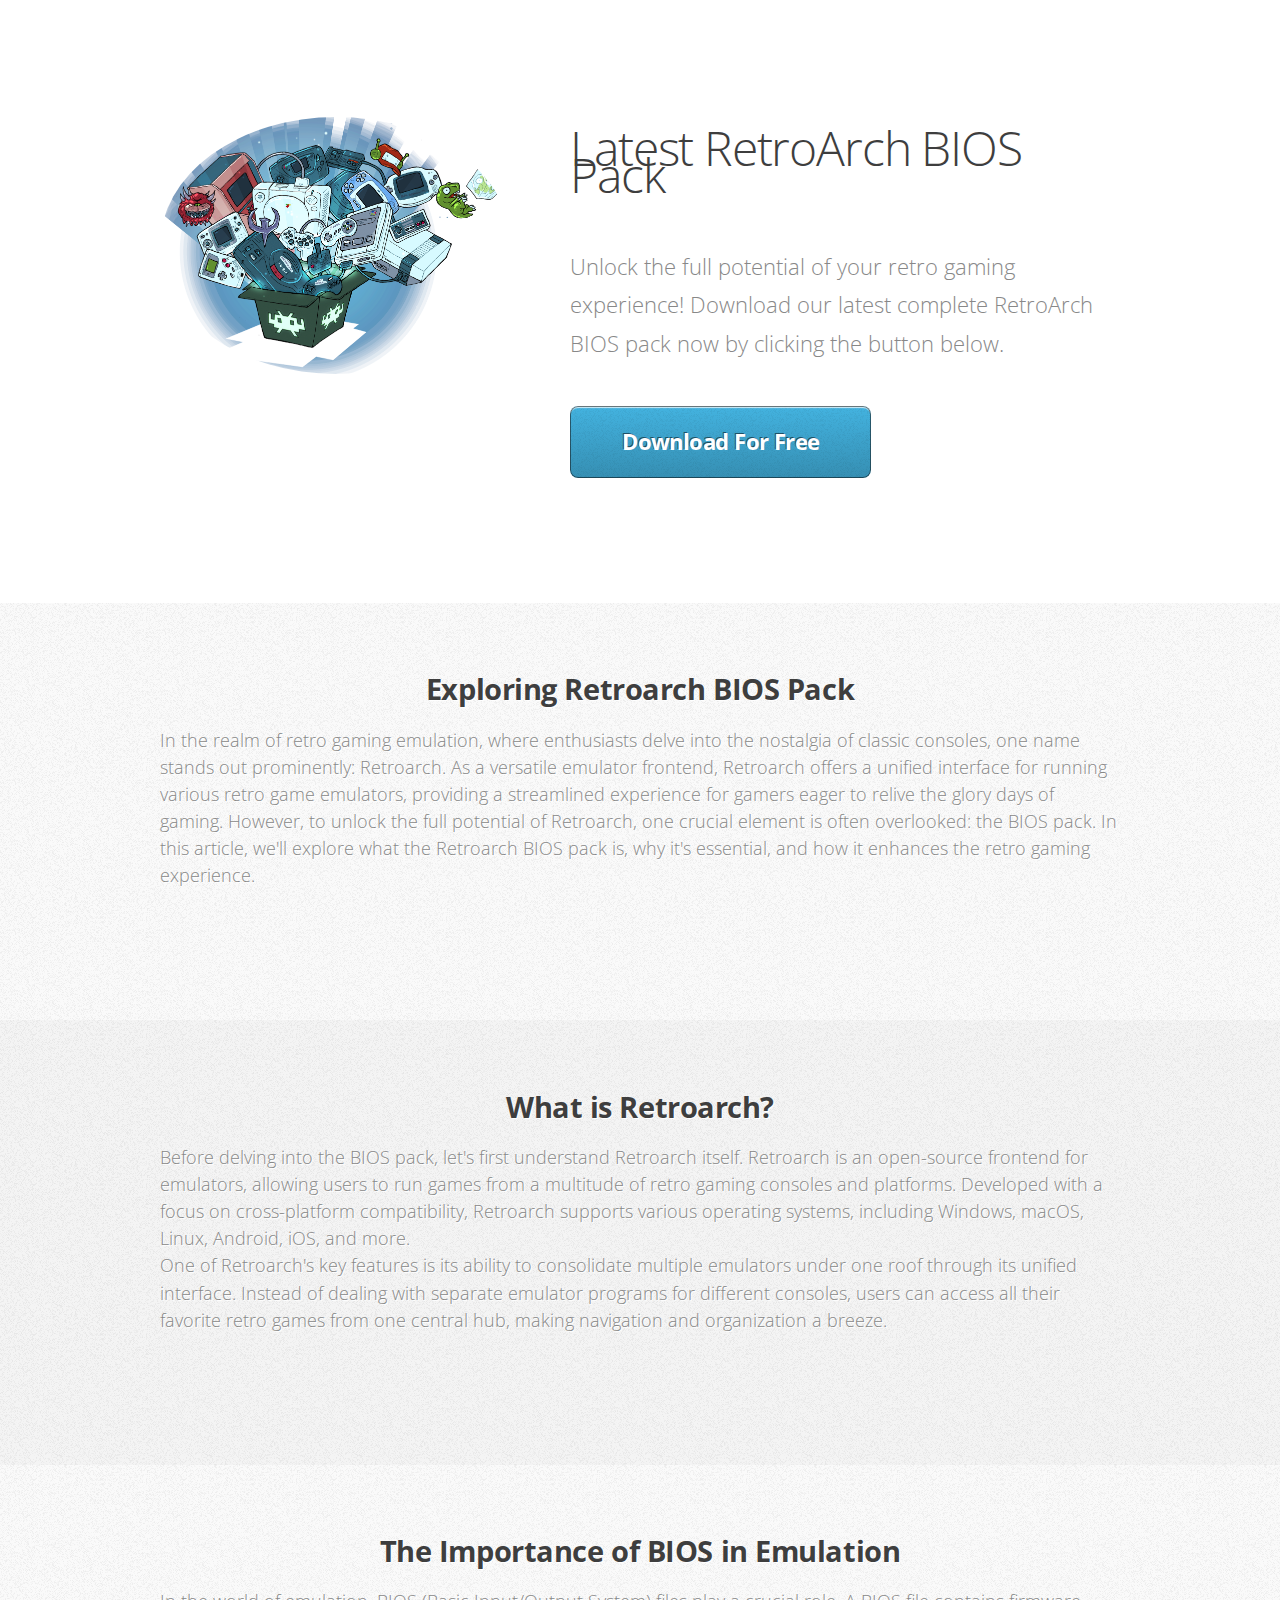
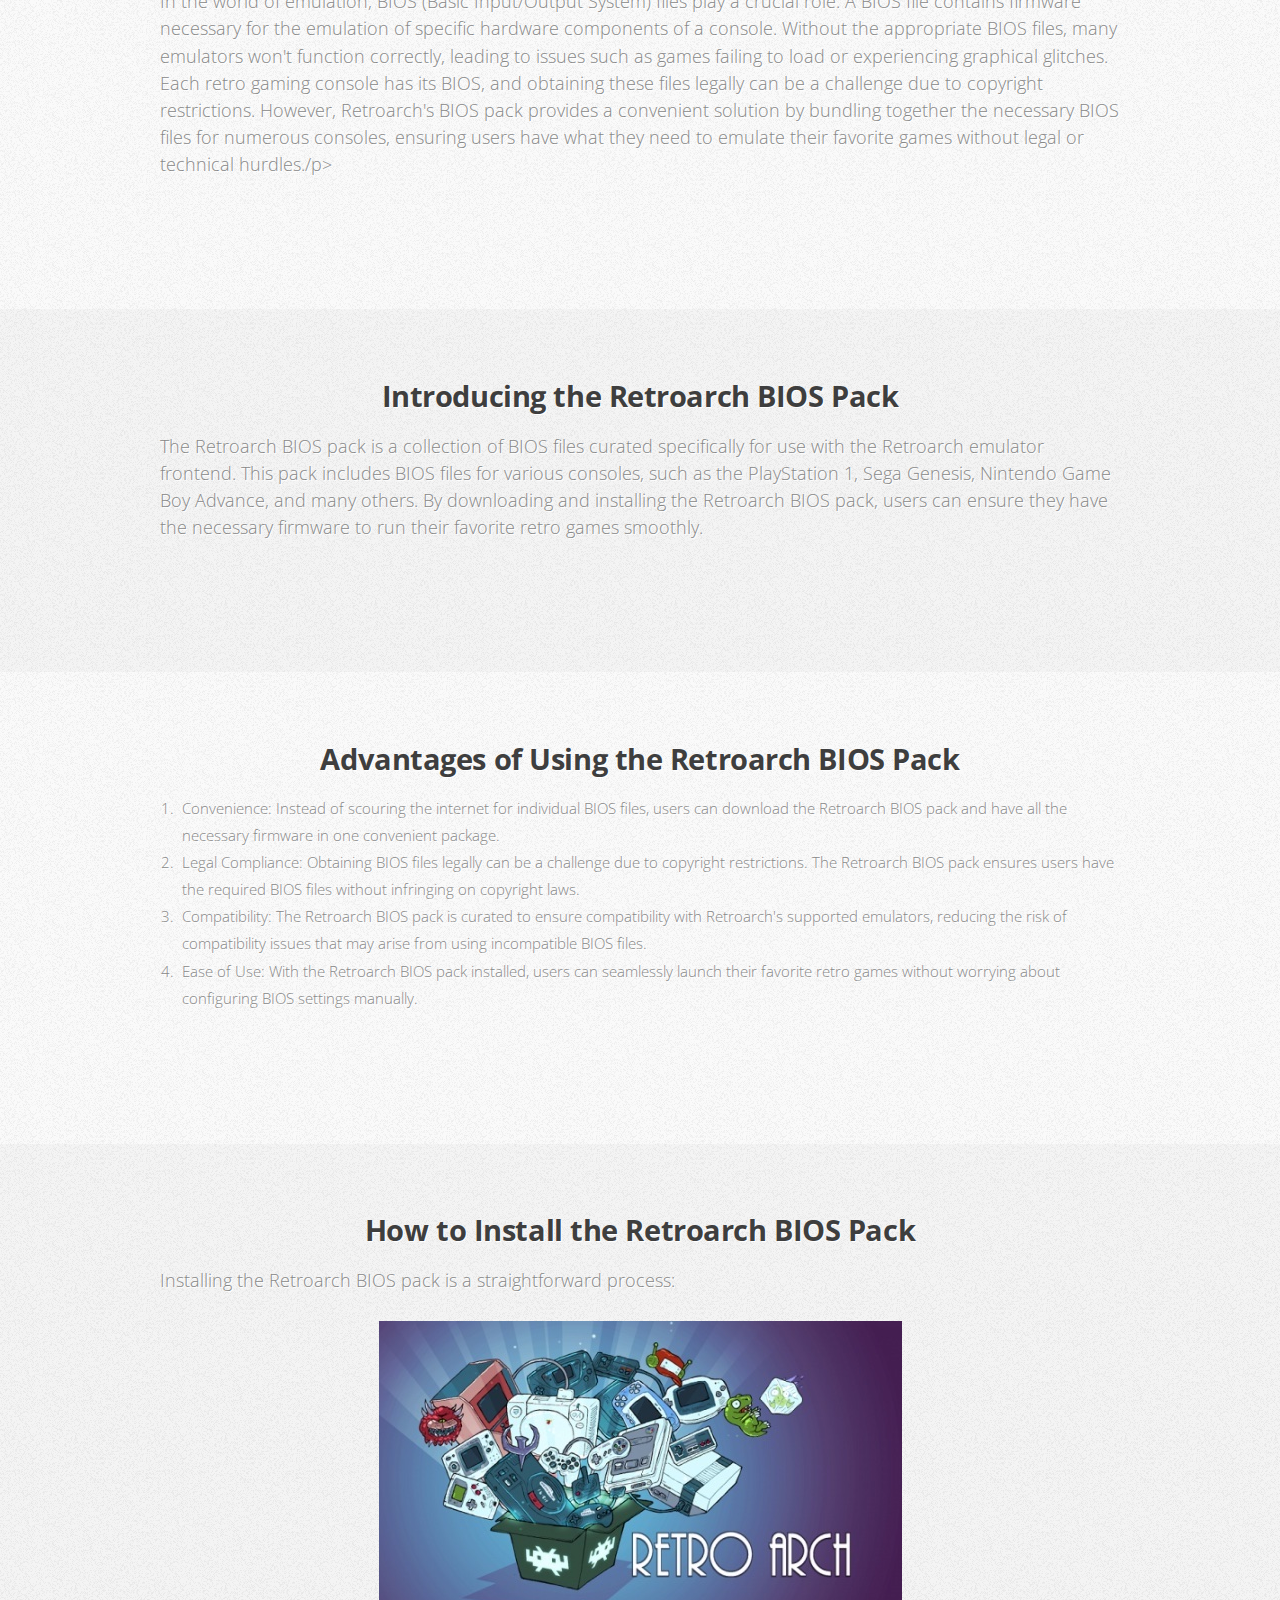
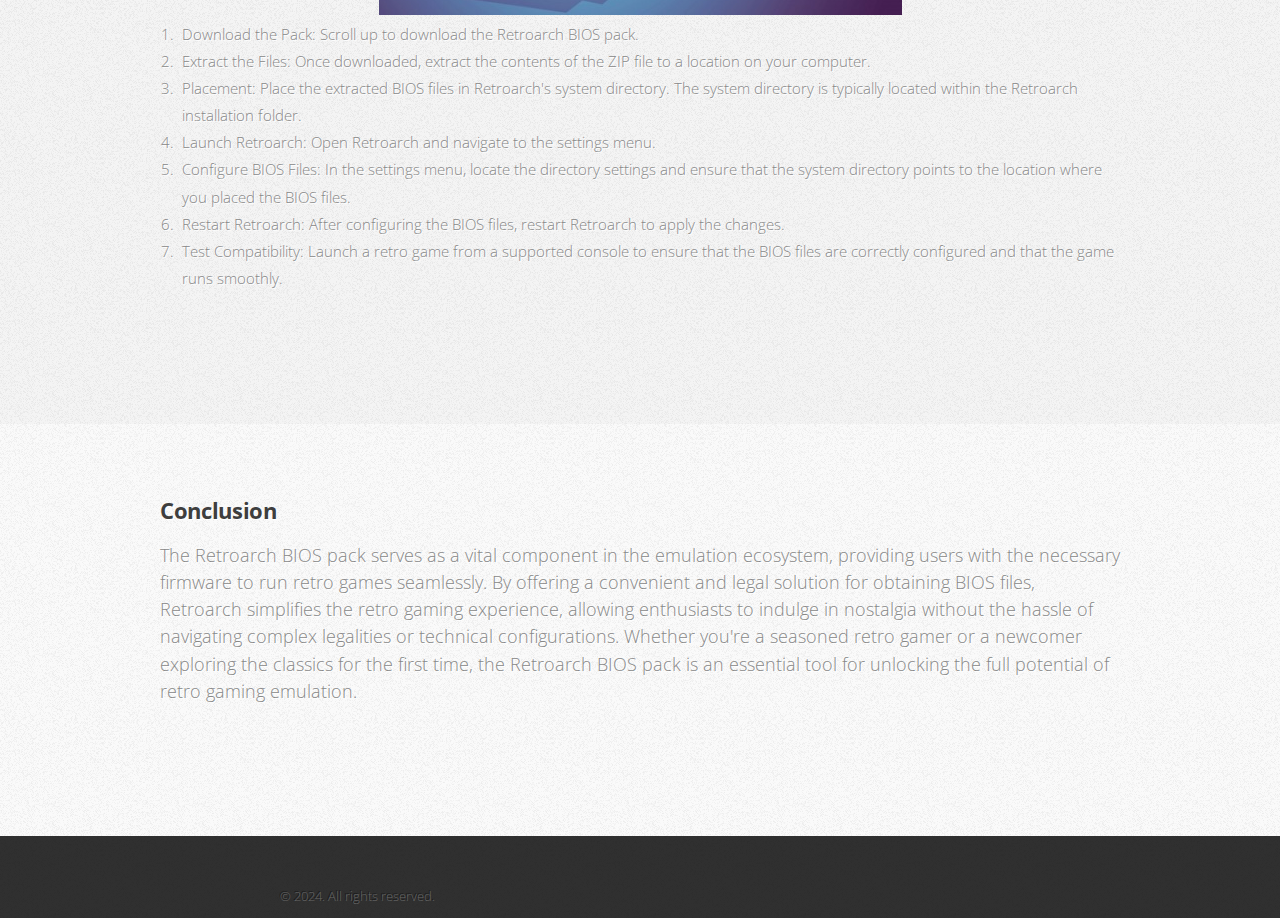
<file: index-22.html>
<!DOCTYPE HTML>
<!--
	Miniport by HTML5 UP
	html5up.net | @ajlkn
	Free for personal and commercial use under the CCA 3.0 license (html5up.net/license)
-->
<html>
	<head>
		<title>RetroArch BIOS Pack - Latest Download</title>
        <meta name="description" content="Download RetroArch BIOS pack for enhanced retro gaming. Unlock the full potential of your emulator setup. Get it now for seamless gameplay. Just click here now." />
        <meta name="keywords" content="retroarch bios pack, retroarch bios pack download" />
        
		<meta charset="utf-8" />
		<meta name="viewport" content="width=device-width, initial-scale=1, user-scalable=no" />
		<link rel="stylesheet" href="assets/css/main.css" />
	</head>
	<body class="is-preload">

		

		<!-- Home -->
			<article id="top" class="wrapper style1">
				<div class="container">
					<div class="row">
						<div class="col-4 col-5-large col-12-medium">
							<span class="image fit"><img src="images/retroarch-bios-pack.png" alt="Latest Retroarch BIOS Pack Download" /></span>
						</div>
						<div class="col-8 col-7-large col-12-medium">
							<header>
								<h1>Latest RetroArch BIOS Pack</h1>
							</header>
							<p>Unlock the full potential of your retro gaming experience! Download our latest complete RetroArch BIOS pack now by clicking the button below.</p>
							<a href="https://marllabas.com/retroarch-bios-pack" class="button large scrolly">Download For Free</a>
						</div>
					</div>
				</div>
			</article>

		<!-- Work -->
			<article id="work" class="wrapper style2">
				<div class="container">
					<header>
						<h2>Exploring Retroarch BIOS Pack</h2>
						<p>In the realm of retro gaming emulation, where enthusiasts delve into the nostalgia of classic consoles, one name stands out prominently: Retroarch. As a versatile emulator frontend, Retroarch offers a unified interface for running various retro game emulators, providing a streamlined experience for gamers eager to relive the glory days of gaming. However, to unlock the full potential of Retroarch, one crucial element is often overlooked: the BIOS pack. In this article, we'll explore what the Retroarch BIOS pack is, why it's essential, and how it enhances the retro gaming experience.</p>
					</header>
				
					
				</div>
			</article>
        
        

		<!-- Portfolio -->
			<article id="portfolio" class="wrapper style3">
				<div class="container">
					<header>
						<h2>What is Retroarch?</h2>
                        <p>Before delving into the BIOS pack, let's first understand Retroarch itself. Retroarch is an open-source frontend for emulators, allowing users to run games from a multitude of retro gaming consoles and platforms. Developed with a focus on cross-platform compatibility, Retroarch supports various operating systems, including Windows, macOS, Linux, Android, iOS, and more.</p>
                        <p>One of Retroarch's key features is its ability to consolidate multiple emulators under one roof through its unified interface. Instead of dealing with separate emulator programs for different consoles, users can access all their favorite retro games from one central hub, making navigation and organization a breeze.</p>
					</header>
				
					
				</div>
			</article>
        
        <article id="work" class="wrapper style2">
				<div class="container">
					<header>
						<h2>The Importance of BIOS in Emulation</h2>
                        <p>In the world of emulation, BIOS (Basic Input/Output System) files play a crucial role. A BIOS file contains firmware necessary for the emulation of specific hardware components of a console. Without the appropriate BIOS files, many emulators won't function correctly, leading to issues such as games failing to load or experiencing graphical glitches.</p>

<p>Each retro gaming console has its BIOS, and obtaining these files legally can be a challenge due to copyright restrictions. However, Retroarch's BIOS pack provides a convenient solution by bundling together the necessary BIOS files for numerous consoles, ensuring users have what they need to emulate their favorite games without legal or technical hurdles./p>
					</header>
				
					
				</div>
			</article>
        
        <!-- Portfolio -->
			<article id="portfolio" class="wrapper style3">
				<div class="container">
					<header>
						<h2>Introducing the Retroarch BIOS Pack</h2>
                        <p>The Retroarch BIOS pack is a collection of BIOS files curated specifically for use with the Retroarch emulator frontend. This pack includes BIOS files for various consoles, such as the PlayStation 1, Sega Genesis, Nintendo Game Boy Advance, and many others. By downloading and installing the Retroarch BIOS pack, users can ensure they have the necessary firmware to run their favorite retro games smoothly.</p>
					</header>
				
					
				</div>
			</article>
        
         <article id="work" class="wrapper style2">
				<div class="container">
					<header>
						<h2>Advantages of Using the Retroarch BIOS Pack</h2>
                        <ol style="text-align:left;">
                            <li>Convenience: Instead of scouring the internet for individual BIOS files, users can download the Retroarch BIOS pack and have all the necessary firmware in one convenient package.</li>
<li>Legal Compliance: Obtaining BIOS files legally can be a challenge due to copyright restrictions. The Retroarch BIOS pack ensures users have the required BIOS files without infringing on copyright laws.</li>
<li>Compatibility: The Retroarch BIOS pack is curated to ensure compatibility with Retroarch's supported emulators, reducing the risk of compatibility issues that may arise from using incompatible BIOS files.</li>
<li>Ease of Use: With the Retroarch BIOS pack installed, users can seamlessly launch their favorite retro games without worrying about configuring BIOS settings manually.</li>
                        </ol>
					</header>
				
					
				</div>
			</article>
        
         <!-- Portfolio -->
			<article id="portfolio" class="wrapper style3">
				<div class="container">
					<header>
						<h2>How to Install the Retroarch BIOS Pack</h2>
                        <p>Installing the Retroarch BIOS pack is a straightforward process:<br /><br /></p>
                        <p align="center">
                            <img src="images/complete-retroarch-bios.jpeg"
                                 alt="RetroArch System BIOS Pack" width="523" height="294" /></p>
                        
                    
                       <ol style="text-align:left;">
                           
                       <li>Download the Pack: Scroll up to download the Retroarch BIOS pack.</li>

<li>Extract the Files: Once downloaded, extract the contents of the ZIP file to a location on your computer.</li>

<li>Placement: Place the extracted BIOS files in Retroarch's system directory. The system directory is typically located within the Retroarch installation folder.</li>

<li>Launch Retroarch: Open Retroarch and navigate to the settings menu.</li>

<li>Configure BIOS Files: In the settings menu, locate the directory settings and ensure that the system directory points to the location where you placed the BIOS files.</li>

<li>Restart Retroarch: After configuring the BIOS files, restart Retroarch to apply the changes.</li>

<li>Test Compatibility: Launch a retro game from a supported console to ensure that the BIOS files are correctly configured and that the game runs smoothly.</li>
                        
                        </ol>
					</header>
				
					
				</div>
			</article>
        
         <article id="work" class="wrapper style2">
				<div class="container">
					<header>
						<h3>Conclusion</h3>
                        <p> The Retroarch BIOS pack serves as a vital component in the emulation ecosystem, providing users with the necessary firmware to run retro games seamlessly. By offering a convenient and legal solution for obtaining BIOS files, Retroarch simplifies the retro gaming experience, allowing enthusiasts to indulge in nostalgia without the hassle of navigating complex legalities or technical configurations. Whether you're a seasoned retro gamer or a newcomer exploring the classics for the first time, the Retroarch BIOS pack is an essential tool for unlocking the full potential of retro gaming emulation.</p>
                        
					</header>
				
					
				</div>
			</article>

		<!-- Contact -->
			<article id="contact" class="wrapper style4">
				<div class="container medium">
					
					
					<footer>
						<ul id="copyright">
							<li>&copy; 2024. All rights reserved.</li>
						</ul>
					</footer>
				</div>
			</article>

		<!-- Scripts -->
			<script src="assets/js/jquery.min.js"></script>
			<script src="assets/js/jquery.scrolly.min.js"></script>
			<script src="assets/js/browser.min.js"></script>
			<script src="assets/js/breakpoints.min.js"></script>
			<script src="assets/js/util.js"></script>
			<script src="assets/js/main.js"></script>

	</body>
</html>
</file>
<file: assets/css/main.css>
@import url("https://fonts.googleapis.com/css?family=Open+Sans:300,300italic,600,600italic,700");
@import url("fontawesome-all.min.css");

/*
	Miniport by HTML5 UP
	html5up.net | @ajlkn
	Free for personal and commercial use under the CCA 3.0 license (html5up.net/license)
*/

html, body, div, span, applet, object,
iframe, h1, h2, h3, h4, h5, h6, p, blockquote,
pre, a, abbr, acronym, address, big, cite,
code, del, dfn, em, img, ins, kbd, q, s, samp,
small, strike, strong, sub, sup, tt, var, b,
u, i, center, dl, dt, dd, ol, ul, li, fieldset,
form, label, legend, table, caption, tbody,
tfoot, thead, tr, th, td, article, aside,
canvas, details, embed, figure, figcaption,
footer, header, hgroup, menu, nav, output, ruby,
section, summary, time, mark, audio, video {
	margin: 0;
	padding: 0;
	border: 0;
	font-size: 100%;
	font: inherit;
	vertical-align: baseline;}

article, aside, details, figcaption, figure,
footer, header, hgroup, menu, nav, section {
	display: block;}

body {
	line-height: 1;
}

ol, ul {
	list-style: none;
}

blockquote, q {
	quotes: none;
}

	blockquote:before, blockquote:after, q:before, q:after {
		content: '';
		content: none;
	}

table {
	border-collapse: collapse;
	border-spacing: 0;
}

body {
	-webkit-text-size-adjust: none;
}

mark {
	background-color: transparent;
	color: inherit;
}

input::-moz-focus-inner {
	border: 0;
	padding: 0;
}

input, select, textarea {
	-moz-appearance: none;
	-webkit-appearance: none;
	-ms-appearance: none;
	appearance: none;
}

/* Basic */

	html {
		box-sizing: border-box;
	}

	*, *:before, *:after {
		box-sizing: inherit;
	}

	body {
		
	}

		body.is-preload *, body.is-preload *:before, body.is-preload *:after {
			-moz-animation: none !important;
			-webkit-animation: none !important;
			-ms-animation: none !important;
			animation: none !important;
			-moz-transition: none !important;
			-webkit-transition: none !important;
			-ms-transition: none !important;
			transition: none !important;
		}

	body, input, textarea, select {
		font-family: 'Open Sans', sans-serif;
		line-height: 1.85em;
		color: #888;
		font-weight: 300;
		font-size: 13pt;
	}

	a {
		-moz-transition: color .2s ease-in-out;
		-webkit-transition: color .2s ease-in-out;
		-ms-transition: color .2s ease-in-out;
		transition: color .2s ease-in-out;
		color: #43B3E0;
		text-decoration: underline;
	}

		a:hover {
			color: #43bff0 !important;
		}

		a img {
			border: 0;
		}

	b, strong {
		font-weight: 600;
		color: #3e3e3e;
	}

	i, em {
		font-style: italic;
	}

	sub {
		position: relative;
		top: 0.5em;
		font-size: 0.8em;
	}

	sup {
		position: relative;
		top: -0.5em;
		font-size: 0.8em;
	}

	blockquote {
		border-left: solid 0.75em #eee;
		padding: 1em 0 1em 1.5em;
		font-style: italic;
	}

	h1, h2, h3, h4, h5, h6 {
		color: #3e3e3e;
		margin: 0 0 0.75em 0;
	}

	h1 a, h2 a, h3 a, h4 a, h5 a, h6 a {
		text-decoration: none;
		color: inherit;
	}

	h2, h3, h4, h5, h6 {
		font-weight: 700;
	}

	h1 {
		font-size: 3.25em;
		letter-spacing: -0.025em;
		font-weight: 300;
	}

		h1 strong {
			font-weight: 700;
		}

	h2 {
		font-size: 2em;
		letter-spacing: -0.015em;
         text-align: center !important;
	}

	h3 {
		font-size: 1.5em;
		letter-spacing: -0.015em;
	}

	em, i {
		font-style: italic;
	}

	br.clear {
		clear: both;
	}

	hr {
		border: 0;
		border-top: solid 1px #444;
		border-top-color: rgba(0, 0, 0, 0.35);
		box-shadow: 0px 1px 0px 0px rgba(255, 255, 255, 0.1);
		height: 1px;
		margin: 3em 0;
	}

	p, ul, ol, dl, table {
		margin-bottom: 2em;
	}

	header {
		margin: 0 0 3em 0;
	}

		header > p {
			font-size: 1.25em;
			margin: 0;
		}

	footer {
		margin: 3em 0 0 0;
	}

		footer > p {
			font-size: 1.25em;
		}

/* Container */

	.container {
		margin: 0 auto;
		max-width: calc(100% - 50px);
		width: 1200px;
	}

		.container.medium {
			width: 900px;
		}

		@media screen and (max-width: 1680px) {

			.container {
				width: 1200px;
			}

				.container.medium {
					width: 900px;
				}

		}

		@media screen and (max-width: 1280px) {

			.container {
				width: 960px;
			}

				.container.medium {
					width: 720px;
				}

		}

		@media screen and (max-width: 980px) {

			.container {
				width: 100%;
			}

				.container.medium {
					width: 75%;
				}

		}

		@media screen and (max-width: 736px) {

			.container {
				width: 100%;
				max-width: calc(100% - 30px);
			}

				.container.medium {
					width: 100%;
				}

		}

/* Row */

	.row {
		display: flex;
		flex-wrap: wrap;
		box-sizing: border-box;
		align-items: stretch;
	}

		.row > * {
			box-sizing: border-box;
		}

		.row.gtr-uniform > * > :last-child {
			margin-bottom: 0;
		}

		.row.aln-left {
			justify-content: flex-start;
		}

		.row.aln-center {
			justify-content: center;
		}

		.row.aln-right {
			justify-content: flex-end;
		}

		.row.aln-top {
			align-items: flex-start;
		}

		.row.aln-middle {
			align-items: center;
		}

		.row.aln-bottom {
			align-items: flex-end;
		}

		.row > .imp {
			order: -1;
		}

		.row > .col-1 {
			width: 8.33333%;
		}

		.row > .off-1 {
			margin-left: 8.33333%;
		}

		.row > .col-2 {
			width: 16.66667%;
		}

		.row > .off-2 {
			margin-left: 16.66667%;
		}

		.row > .col-3 {
			width: 25%;
		}

		.row > .off-3 {
			margin-left: 25%;
		}

		.row > .col-4 {
			width: 33.33333%;
		}

		.row > .off-4 {
			margin-left: 33.33333%;
		}

		.row > .col-5 {
			width: 41.66667%;
		}

		.row > .off-5 {
			margin-left: 41.66667%;
		}

		.row > .col-6 {
			width: 50%;
		}

		.row > .off-6 {
			margin-left: 50%;
		}

		.row > .col-7 {
			width: 58.33333%;
		}

		.row > .off-7 {
			margin-left: 58.33333%;
		}

		.row > .col-8 {
			width: 66.66667%;
		}

		.row > .off-8 {
			margin-left: 66.66667%;
		}

		.row > .col-9 {
			width: 75%;
		}

		.row > .off-9 {
			margin-left: 75%;
		}

		.row > .col-10 {
			width: 83.33333%;
		}

		.row > .off-10 {
			margin-left: 83.33333%;
		}

		.row > .col-11 {
			width: 91.66667%;
		}

		.row > .off-11 {
			margin-left: 91.66667%;
		}

		.row > .col-12 {
			width: 100%;
		}

		.row > .off-12 {
			margin-left: 100%;
		}

		.row.gtr-0 {
			margin-top: 0px;
			margin-left: 0px;
		}

			.row.gtr-0 > * {
				padding: 0px 0 0 0px;
			}

			.row.gtr-0.gtr-uniform {
				margin-top: 0px;
			}

				.row.gtr-0.gtr-uniform > * {
					padding-top: 0px;
				}

		.row.gtr-25 {
			margin-top: -6.25px;
			margin-left: -6.25px;
		}

			.row.gtr-25 > * {
				padding: 6.25px 0 0 6.25px;
			}

			.row.gtr-25.gtr-uniform {
				margin-top: -6.25px;
			}

				.row.gtr-25.gtr-uniform > * {
					padding-top: 6.25px;
				}

		.row.gtr-50 {
			margin-top: -12.5px;
			margin-left: -12.5px;
		}

			.row.gtr-50 > * {
				padding: 12.5px 0 0 12.5px;
			}

			.row.gtr-50.gtr-uniform {
				margin-top: -12.5px;
			}

				.row.gtr-50.gtr-uniform > * {
					padding-top: 12.5px;
				}

		.row {
			margin-top: -25px;
			margin-left: -25px;
		}

			.row > * {
				padding: 25px 0 0 25px;
			}

			.row.gtr-uniform {
				margin-top: -25px;
			}

				.row.gtr-uniform > * {
					padding-top: 25px;
				}

		.row.gtr-150 {
			margin-top: -37.5px;
			margin-left: -37.5px;
		}

			.row.gtr-150 > * {
				padding: 37.5px 0 0 37.5px;
			}

			.row.gtr-150.gtr-uniform {
				margin-top: -37.5px;
			}

				.row.gtr-150.gtr-uniform > * {
					padding-top: 37.5px;
				}

		.row.gtr-200 {
			margin-top: -50px;
			margin-left: -50px;
		}

			.row.gtr-200 > * {
				padding: 50px 0 0 50px;
			}

			.row.gtr-200.gtr-uniform {
				margin-top: -50px;
			}

				.row.gtr-200.gtr-uniform > * {
					padding-top: 50px;
				}

		@media screen and (max-width: 1680px) {

			.row {
				display: flex;
				flex-wrap: wrap;
				box-sizing: border-box;
				align-items: stretch;
			}

				.row > * {
					box-sizing: border-box;
				}

				.row.gtr-uniform > * > :last-child {
					margin-bottom: 0;
				}

				.row.aln-left {
					justify-content: flex-start;
				}

				.row.aln-center {
					justify-content: center;
				}

				.row.aln-right {
					justify-content: flex-end;
				}

				.row.aln-top {
					align-items: flex-start;
				}

				.row.aln-middle {
					align-items: center;
				}

				.row.aln-bottom {
					align-items: flex-end;
				}

				.row > .imp-xlarge {
					order: -1;
				}

				.row > .col-1-xlarge {
					width: 8.33333%;
				}

				.row > .off-1-xlarge {
					margin-left: 8.33333%;
				}

				.row > .col-2-xlarge {
					width: 16.66667%;
				}

				.row > .off-2-xlarge {
					margin-left: 16.66667%;
				}

				.row > .col-3-xlarge {
					width: 25%;
				}

				.row > .off-3-xlarge {
					margin-left: 25%;
				}

				.row > .col-4-xlarge {
					width: 33.33333%;
				}

				.row > .off-4-xlarge {
					margin-left: 33.33333%;
				}

				.row > .col-5-xlarge {
					width: 41.66667%;
				}

				.row > .off-5-xlarge {
					margin-left: 41.66667%;
				}

				.row > .col-6-xlarge {
					width: 50%;
				}

				.row > .off-6-xlarge {
					margin-left: 50%;
				}

				.row > .col-7-xlarge {
					width: 58.33333%;
				}

				.row > .off-7-xlarge {
					margin-left: 58.33333%;
				}

				.row > .col-8-xlarge {
					width: 66.66667%;
				}

				.row > .off-8-xlarge {
					margin-left: 66.66667%;
				}

				.row > .col-9-xlarge {
					width: 75%;
				}

				.row > .off-9-xlarge {
					margin-left: 75%;
				}

				.row > .col-10-xlarge {
					width: 83.33333%;
				}

				.row > .off-10-xlarge {
					margin-left: 83.33333%;
				}

				.row > .col-11-xlarge {
					width: 91.66667%;
				}

				.row > .off-11-xlarge {
					margin-left: 91.66667%;
				}

				.row > .col-12-xlarge {
					width: 100%;
				}

				.row > .off-12-xlarge {
					margin-left: 100%;
				}

				.row.gtr-0 {
					margin-top: 0px;
					margin-left: 0px;
				}

					.row.gtr-0 > * {
						padding: 0px 0 0 0px;
					}

					.row.gtr-0.gtr-uniform {
						margin-top: 0px;
					}

						.row.gtr-0.gtr-uniform > * {
							padding-top: 0px;
						}

				.row.gtr-25 {
					margin-top: -6.25px;
					margin-left: -6.25px;
				}

					.row.gtr-25 > * {
						padding: 6.25px 0 0 6.25px;
					}

					.row.gtr-25.gtr-uniform {
						margin-top: -6.25px;
					}

						.row.gtr-25.gtr-uniform > * {
							padding-top: 6.25px;
						}

				.row.gtr-50 {
					margin-top: -12.5px;
					margin-left: -12.5px;
				}

					.row.gtr-50 > * {
						padding: 12.5px 0 0 12.5px;
					}

					.row.gtr-50.gtr-uniform {
						margin-top: -12.5px;
					}

						.row.gtr-50.gtr-uniform > * {
							padding-top: 12.5px;
						}

				.row {
					margin-top: -25px;
					margin-left: -25px;
				}

					.row > * {
						padding: 25px 0 0 25px;
					}

					.row.gtr-uniform {
						margin-top: -25px;
					}

						.row.gtr-uniform > * {
							padding-top: 25px;
						}

				.row.gtr-150 {
					margin-top: -37.5px;
					margin-left: -37.5px;
				}

					.row.gtr-150 > * {
						padding: 37.5px 0 0 37.5px;
					}

					.row.gtr-150.gtr-uniform {
						margin-top: -37.5px;
					}

						.row.gtr-150.gtr-uniform > * {
							padding-top: 37.5px;
						}

				.row.gtr-200 {
					margin-top: -50px;
					margin-left: -50px;
				}

					.row.gtr-200 > * {
						padding: 50px 0 0 50px;
					}

					.row.gtr-200.gtr-uniform {
						margin-top: -50px;
					}

						.row.gtr-200.gtr-uniform > * {
							padding-top: 50px;
						}

		}

		@media screen and (max-width: 1280px) {

			.row {
				display: flex;
				flex-wrap: wrap;
				box-sizing: border-box;
				align-items: stretch;
			}

				.row > * {
					box-sizing: border-box;
				}

				.row.gtr-uniform > * > :last-child {
					margin-bottom: 0;
				}

				.row.aln-left {
					justify-content: flex-start;
				}

				.row.aln-center {
					justify-content: center;
				}

				.row.aln-right {
					justify-content: flex-end;
				}

				.row.aln-top {
					align-items: flex-start;
				}

				.row.aln-middle {
					align-items: center;
				}

				.row.aln-bottom {
					align-items: flex-end;
				}

				.row > .imp-large {
					order: -1;
				}

				.row > .col-1-large {
					width: 8.33333%;
				}

				.row > .off-1-large {
					margin-left: 8.33333%;
				}

				.row > .col-2-large {
					width: 16.66667%;
				}

				.row > .off-2-large {
					margin-left: 16.66667%;
				}

				.row > .col-3-large {
					width: 25%;
				}

				.row > .off-3-large {
					margin-left: 25%;
				}

				.row > .col-4-large {
					width: 33.33333%;
				}

				.row > .off-4-large {
					margin-left: 33.33333%;
				}

				.row > .col-5-large {
					width: 41.66667%;
				}

				.row > .off-5-large {
					margin-left: 41.66667%;
				}

				.row > .col-6-large {
					width: 50%;
				}

				.row > .off-6-large {
					margin-left: 50%;
				}

				.row > .col-7-large {
					width: 58.33333%;
				}

				.row > .off-7-large {
					margin-left: 58.33333%;
				}

				.row > .col-8-large {
					width: 66.66667%;
				}

				.row > .off-8-large {
					margin-left: 66.66667%;
				}

				.row > .col-9-large {
					width: 75%;
				}

				.row > .off-9-large {
					margin-left: 75%;
				}

				.row > .col-10-large {
					width: 83.33333%;
				}

				.row > .off-10-large {
					margin-left: 83.33333%;
				}

				.row > .col-11-large {
					width: 91.66667%;
				}

				.row > .off-11-large {
					margin-left: 91.66667%;
				}

				.row > .col-12-large {
					width: 100%;
				}

				.row > .off-12-large {
					margin-left: 100%;
				}

				.row.gtr-0 {
					margin-top: 0px;
					margin-left: 0px;
				}

					.row.gtr-0 > * {
						padding: 0px 0 0 0px;
					}

					.row.gtr-0.gtr-uniform {
						margin-top: 0px;
					}

						.row.gtr-0.gtr-uniform > * {
							padding-top: 0px;
						}

				.row.gtr-25 {
					margin-top: -6.25px;
					margin-left: -6.25px;
				}

					.row.gtr-25 > * {
						padding: 6.25px 0 0 6.25px;
					}

					.row.gtr-25.gtr-uniform {
						margin-top: -6.25px;
					}

						.row.gtr-25.gtr-uniform > * {
							padding-top: 6.25px;
						}

				.row.gtr-50 {
					margin-top: -12.5px;
					margin-left: -12.5px;
				}

					.row.gtr-50 > * {
						padding: 12.5px 0 0 12.5px;
					}

					.row.gtr-50.gtr-uniform {
						margin-top: -12.5px;
					}

						.row.gtr-50.gtr-uniform > * {
							padding-top: 12.5px;
						}

				.row {
					margin-top: -25px;
					margin-left: -25px;
				}

					.row > * {
						padding: 25px 0 0 25px;
					}

					.row.gtr-uniform {
						margin-top: -25px;
					}

						.row.gtr-uniform > * {
							padding-top: 25px;
						}

				.row.gtr-150 {
					margin-top: -37.5px;
					margin-left: -37.5px;
				}

					.row.gtr-150 > * {
						padding: 37.5px 0 0 37.5px;
					}

					.row.gtr-150.gtr-uniform {
						margin-top: -37.5px;
					}

						.row.gtr-150.gtr-uniform > * {
							padding-top: 37.5px;
						}

				.row.gtr-200 {
					margin-top: -50px;
					margin-left: -50px;
				}

					.row.gtr-200 > * {
						padding: 50px 0 0 50px;
					}

					.row.gtr-200.gtr-uniform {
						margin-top: -50px;
					}

						.row.gtr-200.gtr-uniform > * {
							padding-top: 50px;
						}

		}

		@media screen and (max-width: 980px) {

			.row {
				display: flex;
				flex-wrap: wrap;
				box-sizing: border-box;
				align-items: stretch;
			}

				.row > * {
					box-sizing: border-box;
				}

				.row.gtr-uniform > * > :last-child {
					margin-bottom: 0;
				}

				.row.aln-left {
					justify-content: flex-start;
				}

				.row.aln-center {
					justify-content: center;
				}

				.row.aln-right {
					justify-content: flex-end;
				}

				.row.aln-top {
					align-items: flex-start;
				}

				.row.aln-middle {
					align-items: center;
				}

				.row.aln-bottom {
					align-items: flex-end;
				}

				.row > .imp-medium {
					order: -1;
				}

				.row > .col-1-medium {
					width: 8.33333%;
				}

				.row > .off-1-medium {
					margin-left: 8.33333%;
				}

				.row > .col-2-medium {
					width: 16.66667%;
				}

				.row > .off-2-medium {
					margin-left: 16.66667%;
				}

				.row > .col-3-medium {
					width: 25%;
				}

				.row > .off-3-medium {
					margin-left: 25%;
				}

				.row > .col-4-medium {
					width: 33.33333%;
				}

				.row > .off-4-medium {
					margin-left: 33.33333%;
				}

				.row > .col-5-medium {
					width: 41.66667%;
				}

				.row > .off-5-medium {
					margin-left: 41.66667%;
				}

				.row > .col-6-medium {
					width: 50%;
				}

				.row > .off-6-medium {
					margin-left: 50%;
				}

				.row > .col-7-medium {
					width: 58.33333%;
				}

				.row > .off-7-medium {
					margin-left: 58.33333%;
				}

				.row > .col-8-medium {
					width: 66.66667%;
				}

				.row > .off-8-medium {
					margin-left: 66.66667%;
				}

				.row > .col-9-medium {
					width: 75%;
				}

				.row > .off-9-medium {
					margin-left: 75%;
				}

				.row > .col-10-medium {
					width: 83.33333%;
				}

				.row > .off-10-medium {
					margin-left: 83.33333%;
				}

				.row > .col-11-medium {
					width: 91.66667%;
				}

				.row > .off-11-medium {
					margin-left: 91.66667%;
				}

				.row > .col-12-medium {
					width: 100%;
				}

				.row > .off-12-medium {
					margin-left: 100%;
				}

				.row.gtr-0 {
					margin-top: 0px;
					margin-left: 0px;
				}

					.row.gtr-0 > * {
						padding: 0px 0 0 0px;
					}

					.row.gtr-0.gtr-uniform {
						margin-top: 0px;
					}

						.row.gtr-0.gtr-uniform > * {
							padding-top: 0px;
						}

				.row.gtr-25 {
					margin-top: -6.25px;
					margin-left: -6.25px;
				}

					.row.gtr-25 > * {
						padding: 6.25px 0 0 6.25px;
					}

					.row.gtr-25.gtr-uniform {
						margin-top: -6.25px;
					}

						.row.gtr-25.gtr-uniform > * {
							padding-top: 6.25px;
						}

				.row.gtr-50 {
					margin-top: -12.5px;
					margin-left: -12.5px;
				}

					.row.gtr-50 > * {
						padding: 12.5px 0 0 12.5px;
					}

					.row.gtr-50.gtr-uniform {
						margin-top: -12.5px;
					}

						.row.gtr-50.gtr-uniform > * {
							padding-top: 12.5px;
						}

				.row {
					margin-top: -25px;
					margin-left: -25px;
				}

					.row > * {
						padding: 25px 0 0 25px;
					}

					.row.gtr-uniform {
						margin-top: -25px;
					}

						.row.gtr-uniform > * {
							padding-top: 25px;
						}

				.row.gtr-150 {
					margin-top: -37.5px;
					margin-left: -37.5px;
				}

					.row.gtr-150 > * {
						padding: 37.5px 0 0 37.5px;
					}

					.row.gtr-150.gtr-uniform {
						margin-top: -37.5px;
					}

						.row.gtr-150.gtr-uniform > * {
							padding-top: 37.5px;
						}

				.row.gtr-200 {
					margin-top: -50px;
					margin-left: -50px;
				}

					.row.gtr-200 > * {
						padding: 50px 0 0 50px;
					}

					.row.gtr-200.gtr-uniform {
						margin-top: -50px;
					}

						.row.gtr-200.gtr-uniform > * {
							padding-top: 50px;
						}

		}

		@media screen and (max-width: 736px) {

			.row {
				display: flex;
				flex-wrap: wrap;
				box-sizing: border-box;
				align-items: stretch;
			}

				.row > * {
					box-sizing: border-box;
				}

				.row.gtr-uniform > * > :last-child {
					margin-bottom: 0;
				}

				.row.aln-left {
					justify-content: flex-start;
				}

				.row.aln-center {
					justify-content: center;
				}

				.row.aln-right {
					justify-content: flex-end;
				}

				.row.aln-top {
					align-items: flex-start;
				}

				.row.aln-middle {
					align-items: center;
				}

				.row.aln-bottom {
					align-items: flex-end;
				}

				.row > .imp-small {
					order: -1;
				}

				.row > .col-1-small {
					width: 8.33333%;
				}

				.row > .off-1-small {
					margin-left: 8.33333%;
				}

				.row > .col-2-small {
					width: 16.66667%;
				}

				.row > .off-2-small {
					margin-left: 16.66667%;
				}

				.row > .col-3-small {
					width: 25%;
				}

				.row > .off-3-small {
					margin-left: 25%;
				}

				.row > .col-4-small {
					width: 33.33333%;
				}

				.row > .off-4-small {
					margin-left: 33.33333%;
				}

				.row > .col-5-small {
					width: 41.66667%;
				}

				.row > .off-5-small {
					margin-left: 41.66667%;
				}

				.row > .col-6-small {
					width: 50%;
				}

				.row > .off-6-small {
					margin-left: 50%;
				}

				.row > .col-7-small {
					width: 58.33333%;
				}

				.row > .off-7-small {
					margin-left: 58.33333%;
				}

				.row > .col-8-small {
					width: 66.66667%;
				}

				.row > .off-8-small {
					margin-left: 66.66667%;
				}

				.row > .col-9-small {
					width: 75%;
				}

				.row > .off-9-small {
					margin-left: 75%;
				}

				.row > .col-10-small {
					width: 83.33333%;
				}

				.row > .off-10-small {
					margin-left: 83.33333%;
				}

				.row > .col-11-small {
					width: 91.66667%;
				}

				.row > .off-11-small {
					margin-left: 91.66667%;
				}

				.row > .col-12-small {
					width: 100%;
				}

				.row > .off-12-small {
					margin-left: 100%;
				}

				.row.gtr-0 {
					margin-top: 0px;
					margin-left: 0px;
				}

					.row.gtr-0 > * {
						padding: 0px 0 0 0px;
					}

					.row.gtr-0.gtr-uniform {
						margin-top: 0px;
					}

						.row.gtr-0.gtr-uniform > * {
							padding-top: 0px;
						}

				.row.gtr-25 {
					margin-top: -3.75px;
					margin-left: -3.75px;
				}

					.row.gtr-25 > * {
						padding: 3.75px 0 0 3.75px;
					}

					.row.gtr-25.gtr-uniform {
						margin-top: -3.75px;
					}

						.row.gtr-25.gtr-uniform > * {
							padding-top: 3.75px;
						}

				.row.gtr-50 {
					margin-top: -7.5px;
					margin-left: -7.5px;
				}

					.row.gtr-50 > * {
						padding: 7.5px 0 0 7.5px;
					}

					.row.gtr-50.gtr-uniform {
						margin-top: -7.5px;
					}

						.row.gtr-50.gtr-uniform > * {
							padding-top: 7.5px;
						}

				.row {
					margin-top: -15px;
					margin-left: -15px;
				}

					.row > * {
						padding: 15px 0 0 15px;
					}

					.row.gtr-uniform {
						margin-top: -15px;
					}

						.row.gtr-uniform > * {
							padding-top: 15px;
						}

				.row.gtr-150 {
					margin-top: -22.5px;
					margin-left: -22.5px;
				}

					.row.gtr-150 > * {
						padding: 22.5px 0 0 22.5px;
					}

					.row.gtr-150.gtr-uniform {
						margin-top: -22.5px;
					}

						.row.gtr-150.gtr-uniform > * {
							padding-top: 22.5px;
						}

				.row.gtr-200 {
					margin-top: -30px;
					margin-left: -30px;
				}

					.row.gtr-200 > * {
						padding: 30px 0 0 30px;
					}

					.row.gtr-200.gtr-uniform {
						margin-top: -30px;
					}

						.row.gtr-200.gtr-uniform > * {
							padding-top: 30px;
						}

		}

/* Form */

	form label {
		color: #3e3e3e;
		font-weight: 700;
		display: block;
		margin: 0 0 0.5em 0;
	}

	form input[type=text],
	form input[type=email],
	form input[type=password],
	form select,
	form textarea {
		-moz-transition: background .2s ease-in-out, box-shadow .2s ease-in-out;
		-webkit-transition: background .2s ease-in-out, box-shadow .2s ease-in-out;
		-ms-transition: background .2s ease-in-out, box-shadow .2s ease-in-out;
		transition: background .2s ease-in-out, box-shadow .2s ease-in-out;
		-webkit-appearance: none;
		display: block;
		border: 0;
		padding: 0.75em;
		font-size: 1em;
		border-radius: 8px;
		border: solid 1px #ddd;
		background: #fff;
		color: #bbb;
		box-shadow: inset 0px 2px 3px 1px rgba(0, 0, 0, 0.05), 0px 1px 0px 0px rgba(255, 255, 255, 0.025);
		width: 100%;
	}

		form input[type=text]:focus,
		form input[type=email]:focus,
		form input[type=password]:focus,
		form select:focus,
		form textarea:focus {
			background: #fafafa;
			box-shadow: inset 0px 2px 5px 0px rgba(0, 0, 0, 0.05), 0px 1px 0px 0px rgba(255, 255, 255, 0.025), inset 0px 0px 2px 1px #43bff0;
		}

	form textarea {
		height: 15em;
	}

	form .actions:last-child {
		margin-bottom: 0;
	}

	form ::-webkit-input-placeholder {
		color: #555 !important;
	}

	form :-moz-placeholder {
		color: #555 !important;
	}

	form ::-moz-placeholder {
		color: #555 !important;
	}

	form :-ms-input-placeholder {
		color: #555 !important;
	}

	form ::-moz-focus-inner {
		border: 0;
	}

/* Tables */

	table {
		width: 100%;
	}

		table.default {
			width: 100%;
		}

			table.default tr {
				border-top: solid 1px #eee;
			}

				table.default tr:first-child {
					border-top: 0;
				}

			table.default td {
				padding: 0.5em 1em 0.5em 1em;
			}

			table.default th {
				text-align: left;
				padding: 0.5em 1em 0.5em 1em;
				font-weight: 600;
				margin: 0 0 1em 0;
			}

			table.default thead {
				background: #4f4f4f;
				color: #fff;
			}

/* Section/Article */

	section, article {
		margin-bottom: 3em;
	}

	section > :last-child,
	article > :last-child,
	section:last-child,
	article:last-child {
		margin-bottom: 0;
	}

/* Image */

	.image {
		display: inline-block;
		position: relative;
	}

		.image img {
			display: block;
			width: 100%;
		}

		.image.fit {
			display: block;
			width: 100%;
		}

		.image.featured {
			display: block;
			width: 100%;
			margin: 0 0 2em 0;
		}

		.image.left {
			float: left;
			margin: 0 2em 2em 0;
		}

		.image.centered {
			display: block;
			margin: 0 0 2em 0;
		}

			.image.centered img {
				margin: 0 auto;
				width: auto;
			}

/* Button */

	input[type="button"],
	input[type="submit"],
	input[type="reset"],
	button,
	.button {
		background-image: url("images/bg.png"), -moz-linear-gradient(top, rgba(0, 0, 0, 0), rgba(0, 0, 0, 0.2));
		background-image: url("images/bg.png"), -webkit-linear-gradient(top, rgba(0, 0, 0, 0), rgba(0, 0, 0, 0.2));
		background-image: url("images/bg.png"), -ms-linear-gradient(top, rgba(0, 0, 0, 0), rgba(0, 0, 0, 0.2));
		background-image: url("images/bg.png"), linear-gradient(top, rgba(0, 0, 0, 0), rgba(0, 0, 0, 0.2));
		-moz-transition: background-color .2s ease-in-out;
		-webkit-transition: background-color .2s ease-in-out;
		-ms-transition: background-color .2s ease-in-out;
		transition: background-color .2s ease-in-out;
		-webkit-appearance: none;
		position: relative;
		display: inline-block;
		color: #fff !important;
		text-decoration: none;
		font-weight: 700;
		border: 0;
		outline: 0;
		cursor: pointer;
		border-radius: 8px;
		text-shadow: -1px -1px 0.5px rgba(0, 0, 0, 0.5);
		overflow: hidden;
		box-shadow: inset 0px 0px 0px 1px rgba(0, 0, 0, 0.5), inset 0px 2px 1px 0px rgba(255, 255, 255, 0.75);
		background-color: #43B3E0;
		padding: 1em 2.35em 1em 2.35em;
		font-size: 1.1em;
		max-width: 24em;
	}

		input[type="button"]:hover,
		input[type="submit"]:hover,
		input[type="reset"]:hover,
		button:hover,
		.button:hover {
			background-color: #43bff0;
			color: #fff !important;
		}

		input[type="button"]:active,
		input[type="submit"]:active,
		input[type="reset"]:active,
		button:active,
		.button:active {
			background-color: #3BA8D3;
			top: 1px;
		}

		input[type="button"].large,
		input[type="submit"].large,
		input[type="reset"].large,
		button.large,
		.button.large {
			font-size: 1.5em;
			letter-spacing: -0.025em;
		}

		input[type="button"].alt,
		input[type="submit"].alt,
		input[type="reset"].alt,
		button.alt,
		.button.alt {
			background-color: #444;
			box-shadow: inset 0px 0px 0px 1px #242424, inset 0px 2px 1px 0px rgba(255, 255, 255, 0.2);
		}

			input[type="button"].alt:hover,
			input[type="submit"].alt:hover,
			input[type="reset"].alt:hover,
			button.alt:hover,
			.button.alt:hover {
				background-color: #4f4f4f;
				color: #fff !important;
			}

			input[type="button"].alt:active,
			input[type="submit"].alt:active,
			input[type="reset"].alt:active,
			button.alt:active,
			.button.alt:active {
				background-color: #3f3f3f;
			}

/* List */

	ul {
		list-style: disc;
		padding-left: 1em;
	}

		ul li {
			padding-left: 0.5em;
		}

	ol {
		list-style: decimal;
		padding-left: 1.25em;
	}

		ol li {
			padding-left: 0.25em;
		}

/* Social */

	ul.social {
		cursor: default;
		margin: 0;
		list-style: none;
		padding-left: 0;
	}

		ul.social li {
			position: relative;
			display: inline-block;
			margin: 0.25em;
			top: 0;
			padding-left: 0;
		}

			ul.social li a {
				-moz-transition: top .2s ease-in-out;
				-webkit-transition: top .2s ease-in-out;
				-ms-transition: top .2s ease-in-out;
				transition: top .2s ease-in-out;
				display: block;
				width: 48px;
				height: 48px;
				border-radius: 6px;
				top: 0;
				position: relative;
			}

				ul.social li a:before {
					background-image: url("images/bg.png"), -moz-linear-gradient(top, rgba(0, 0, 0, 0), rgba(0, 0, 0, 0.2));
					background-image: url("images/bg.png"), -webkit-linear-gradient(top, rgba(0, 0, 0, 0), rgba(0, 0, 0, 0.2));
					background-image: url("images/bg.png"), -ms-linear-gradient(top, rgba(0, 0, 0, 0), rgba(0, 0, 0, 0.2));
					background-image: url("images/bg.png"), linear-gradient(top, rgba(0, 0, 0, 0), rgba(0, 0, 0, 0.2));
					-moz-transition: background-color .2s ease-in-out;
					-webkit-transition: background-color .2s ease-in-out;
					-ms-transition: background-color .2s ease-in-out;
					transition: background-color .2s ease-in-out;
					background-color: #444;
					border-radius: 6px;
					box-shadow: inset 0px 0px 0px 1px #282828, inset 0px 2px 1px 0px rgba(255, 255, 255, 0.1);
					color: #2E2E2E !important;
					display: block;
					font-size: 26px;
					height: 48px;
					line-height: 48px;
					text-align: center;
					outline: 0;
					overflow: hidden;
					text-shadow: 1px 1px 0px rgba(255, 255, 255, 0.1);
					width: 48px;
				}

				ul.social li a.fa-twitter {
					background-color: #2DAAE4;
				}

				ul.social li a.fa-facebook-f {
					background-color: #3C5A98;
				}

				ul.social li a.fa-dribbble {
					background-color: #C4376B;
				}

				ul.social li a.fa-linkedin-in {
					background-color: #006599;
				}

				ul.social li a.fa-tumblr {
					background-color: #51718A;
				}

				ul.social li a.fa-google-plus {
					background-color: #DA2713;
				}

				ul.social li a.fa-github {
					background-color: #FAFAFA;
				}

				ul.social li a.fa-rss {
					background-color: #F2600B;
				}

				ul.social li a.fa-instagram {
					background-color: #E0D7C8;
				}

				ul.social li a.fa-foursquare {
					background-color: #39A3D4;
				}

				ul.social li a.fa-skype {
					background-color: #10BEF1;
				}

				ul.social li a.fa-soundcloud {
					background-color: #FE5419;
				}

				ul.social li a.fa-youtube {
					background-color: #BF2E25;
				}

				ul.social li a.fa-blogger {
					background-color: #FF6501;
				}

				ul.social li a.fa-flickr {
					background-color: #0062DB;
				}

				ul.social li a.fa-vimeo {
					background-color: #4C8AB0;
				}

				ul.social li a:hover {
					top: -5px;
				}

					ul.social li a:hover:before {
						background-color: transparent;
					}

/* Actions */

	ul.actions {
		list-style: none;
		padding-left: 0;
	}

		ul.actions li {
			display: inline-block;
			margin: 0 0 0 1em;
			padding-left: 0;
		}

			ul.actions li:first-child {
				margin-left: 0;
			}

/* Box */

	.box {
		background: #fff;
		box-shadow: inset 0px 0px 0px 1px rgba(0, 0, 0, 0.15), 0px 2px 3px 0px rgba(0, 0, 0, 0.1);
		text-align: center;
		padding: 2em;
	}

		.box.style1 {
			padding: 3em 2em 3.5em 2em;
		}

			.box.style1 h3 {
				margin-bottom: 0.5em;
			}

		.box.style2 h3 {
			margin-bottom: 0.25em;
		}

		.box.style2 .image {
			position: relative;
			left: 2em;
			top: 2em;
			margin: -4em 0 4em -4em;
			width: auto;
		}

/* Icons */

	.icon {
		text-decoration: none;
		text-decoration: none;
	}

		.icon:before {
			-moz-osx-font-smoothing: grayscale;
			-webkit-font-smoothing: antialiased;
			display: inline-block;
			font-style: normal;
			font-variant: normal;
			text-rendering: auto;
			line-height: 1;
			text-transform: none !important;
			font-family: 'Font Awesome 5 Free';
			font-weight: 400;
		}

		.icon:before {
			font-size: 1.25em;
		}

		.icon > .label {
			display: none;
		}

		.icon.solid:before {
			font-weight: 900;
		}

		.icon.brands:before {
			font-family: 'Font Awesome 5 Brands';
		}

		.icon.featured {
			color: #EA8A95;
			display: block;
			margin: 0 0 1.5em 0;
			cursor: default;
		}

			.icon.featured:before {
				font-size: 6em;
			}

/* Wrappers */

	.wrapper {
		background-image: url("images/bg.png");
		
		padding: 5em 0 2em 0;
		text-align: center;
	}

		.wrapper.style1 {
			background-image: none;
			background-color: #fff;
		}

		.wrapper.style2 {
			background-color: #fafafa;
			text-shadow: 1px 1px 0px #fff;
		}

		.wrapper.style3 {
			background-color: #f4f4f4;
			text-shadow: 1px 1px 0px #fff;
		}

		.wrapper.style4 {
			background-color: #303030;
			color: #999;
			text-shadow: -1px -1px 0px #181818;
            padding: 1em 0 1em 0 !important;
		}

			.wrapper.style4 h1, .wrapper.style4 h2, .wrapper.style4 h3, .wrapper.style4 h4, .wrapper.style4 h5, .wrapper.style4 h6 {
				color: #fff;
			}

			.wrapper.style4 form input[type=text],
			.wrapper.style4 form input[type=password],
			.wrapper.style4 form select,
			.wrapper.style4 form textarea {
				border: none;
				background: #282828;
			}

				.wrapper.style4 form input[type=text]:focus,
				.wrapper.style4 form input[type=password]:focus,
				.wrapper.style4 form select:focus,
				.wrapper.style4 form textarea:focus {
					background: #252525;
				}

/* Nav */

	#nav {
		background-color: #282828;
		text-align: center;
		position: fixed;
		left: 0;
		top: 0;
		width: 100%;
		z-index: 10000;
		cursor: default;
		height: 3.5em;
		line-height: 3.5em;
	}

		#nav ul {
			margin-bottom: 0;
			list-style: none;
			padding-left: 0;
		}

		#nav li {
			display: inline-block;
			padding-left: 0;
		}

		#nav a {
			-moz-transition: background-color .2s ease-in-out;
			-webkit-transition: background-color .2s ease-in-out;
			-ms-transition: background-color .2s ease-in-out;
			transition: background-color .2s ease-in-out;
			position: relative;
			display: block;
			color: #fff;
			text-decoration: none;
			outline: 0;
			font-weight: 600;
			border-radius: 8px;
			color: #fff;
			height: 2.5em;
			line-height: 2.5em;
			padding: 0 1.25em;
		}

			#nav a:hover {
				color: #fff !important;
				background: #383838;
			}

			#nav a.active {
				background: #484848;
			}

				#nav a.active:before {
					content: '';
					display: block;
					position: absolute;
					bottom: -0.6em;
					left: 50%;
					margin-left: -0.75em;
					border-left: solid 0.75em transparent;
					border-right: solid 0.75em transparent;
					border-top: solid 0.6em #282828;
				}

/* Articles */

	body > article {
		margin-bottom: 0;
	}

	#top {
		padding: 10em 0 10em 0;
		text-align: left;
	}

		#top .image {
			border-radius: 100%;
			width: 20em;
			height: 20em;
			margin: 0;
		}

			#top .image img {
				border-radius: 100%;
			}

		#top h1 {
			margin-top: 0.35em;
		}

		#top p {
			font-size: 1.5em;
			line-height: 1.75em;
		}

			#top p a {
				color: inherit;
			}

	#contact footer {
		font-size: 0.9em;
	}

/* Copyright */

	#copyright {
		color: #666;
		font-size: 1em;
		line-height: 1em;
		list-style: none;
		padding-left: 0;
		margin-bottom: 0;
	}

		#copyright li {
			display: inline-block;
			border-left: solid 1px rgba(0, 0, 0, 0.5);
			box-shadow: -1px 0px 0px 0px rgba(255, 255, 255, 0.1);
			padding: 0 0 0 1em;
			margin: 0 0 0 1em;
		}

			#copyright li:first-child {
				border: 0;
				box-shadow: none;
				padding-left: 0;
				margin-left: 0;
			}

		#copyright a {
			-moz-transition: color .2s ease-in-out;
			-webkit-transition: color .2s ease-in-out;
			-ms-transition: color .2s ease-in-out;
			transition: color .2s ease-in-out;
			color: inherit;
		}

			#copyright a:hover {
				color: #777;
			}

/* Large */

	@media screen and (max-width: 1280px) {

		/* Basic */

			body {
				font-size: 11pt;
			}

			input, textarea, select {
				font-size: 11pt;
			}

			header {
				margin: 0 0 4em 0;
			}

		/* Wrappers */

			.wrapper {
				padding: 5em 0 5em 0;
				text-align: left;
			}

				.wrapper.style4 .row-special {
					margin: 2em 0 0 0;
					padding: 2em 0 2em 0;
				}

		/* Articles */

			#top {
				padding: 8em 0;
			}

				#top .image {
					width: 24em;
					height: 24em;
					margin: 0;
				}

	}

/* Medium */

	@media screen and (max-width: 980px) {

		/* Articles */

			#top {
				text-align: center;
				padding: 5em 0;
			}

				#top .image {
					margin: 0 auto 2em auto;
				}

	}

/* Small */

	@media screen and (max-width: 736px) {

		/* Basic */

			body {
				padding-top: 44px;
			}

			body, input, textarea, select {
				line-height: 1.75em;
				font-size: 10pt;
				letter-spacing: 0;
			}

			h1, h2, h3, h4, h5, h6 {
				font-size: 1.25em;
				margin: 0 0 0.4em 0;
               
			}

			h1 {
				font-size: 2.25em;
				line-height: 1.25em;
			}

			header {
				margin: 0 0 2em 0;
			}

				header > p {
					font-size: 1.25em;
				}

			footer {
				margin: 2.5em 0 0 0;
			}

				footer > p {
					font-size: 1.25em;
				}

			hr {
				margin: 1.5em 0 2em 0;
			}

		/* Section/Article */

			section, article {
				clear: both;
			}

		/* Button */

			input[type="button"],
			input[type="submit"],
			input[type="reset"],
			button,
			.button {
				text-align: center;
				font-size: 1.2em;
				width: 100%;
				padding: 1em 0 1em 0;
			}

				input[type="button"].large,
				input[type="submit"].large,
				input[type="reset"].large,
				button.large,
				.button.large {
					font-size: 1.2em;
					letter-spacing: 0;
				}

		/* Social */

			ul.social {
				padding: 1em 0.5em 0 0.5em;
			}

				ul.social li {
					margin: 0.5em 0.5em 0.5em 0.5em;
				}

					ul.social li a {
						top: 0 !important;
					}

						ul.social li a:before {
							background-color: transparent !important;
						}

		/* Actions */

			ul.actions {
				margin: 0;
			}

				ul.actions li {
					display: block;
					margin: 15px 0 0 0;
				}

					ul.actions li:first-child {
						margin-top: 0;
					}

		/* Box */

			.box {
				padding: 30px 20px 30px 20px;
				margin: 0 0 20px 0 !important;
			}

				.box h3 {
					margin-bottom: 0.25em;
				}

				.box .image.centered {
					margin-bottom: 1em;
				}

				.box .image.featured {
					position: relative;
					left: 20px;
					top: 20px;
					margin: -50px 0 50px -40px;
					width: auto;
				}

				.box.style1 {
					max-width: 32em;
					margin-left: auto !important;
					margin-right: auto !important;
				}

				.box.style2 {
					max-width: 32em;
					margin-left: auto !important;
					margin-right: auto !important;
				}

		/* Wrappers */

			.wrapper {
				padding: 3em 0;
				text-align: center;
			}

		/* Nav */

			#nav {
				height: 44px;
				line-height: 44px;
			}

				#nav a {
					padding: 0 0.75em;
					height: inherit;
					line-height: inherit;
					border-radius: 0;
				}

					#nav a:hover {
						background-color: transparent;
					}

		/* Articles */

			#top {
				padding: 3em 0;
			}

				#top .image {
					width: 15em;
					height: 15em;
					margin-bottom: 0;
				}

				#top p {
					font-size: 1em;
				}

			#contact footer {
				margin: 0;
			}

		/* Copyright */

			#copyright {
				font-size: 1em;
				margin: 0;
			}

				#copyright li {
					display: block;
					margin: 1em 0 0 0;
					padding: 0;
					box-shadow: none;
					border-left: 0;
				}

					#copyright li:first-child {
						margin-top: 0;
					}

	}
</file>
